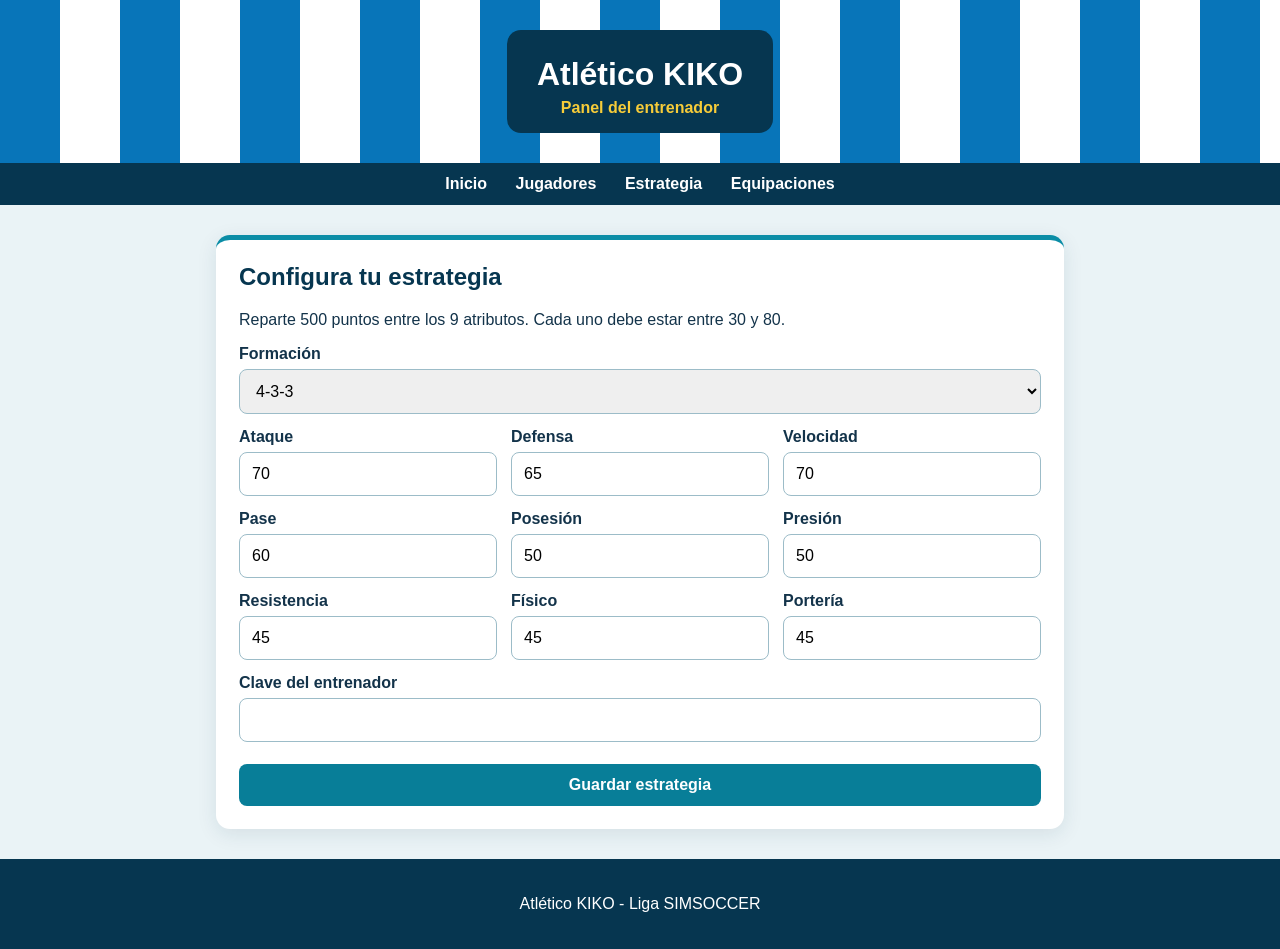
<file: estrategia.html>
<!DOCTYPE html>
<html lang="es">
<head>
  <meta charset="UTF-8">
  <meta name="viewport" content="width=device-width, initial-scale=1">
  <title>Estrategia - Atlético KIKO</title>
  <link rel="stylesheet" href="estilos.css">
</head>
<body>
  <header>
    <div class="titulo">
      <h1>Atlético KIKO</h1>
      <p>Panel del entrenador</p>
    </div>
  </header>

  <nav>
    <a href="index.html">Inicio</a>
    <a href="jugadores.html">Jugadores</a>
    <a href="estrategia.html">Estrategia</a>
    <a href="equipaciones.html">Equipaciones</a>
  </nav>

  <main>
    <section class="panel">
      <h2>Configura tu estrategia</h2>
      <p>Reparte 500 puntos entre los 9 atributos. Cada uno debe
         estar entre 30 y 80.</p>

      <form action="/api/guardar.php" method="POST">
        <input type="hidden" name="equipo" value="tiburones">

        <div class="campo ancho">
          <label for="formacion">Formación</label>
          <select id="formacion" name="formacion" required>
            <option value="4-3-3">4-3-3</option>
            <option value="4-4-2">4-4-2</option>
            <option value="4-2-3-1">4-2-3-1</option>
            <option value="3-5-2">3-5-2</option>
            <option value="5-3-2">5-3-2</option>
          </select>
        </div>

        <div class="campo">
          <label for="ataque">Ataque</label>
          <input type="number" id="ataque" name="ataque" min="30" max="80" value="70" required>
        </div>

        <div class="campo">
          <label for="defensa">Defensa</label>
          <input type="number" id="defensa" name="defensa" min="30" max="80" value="65" required>
        </div>

        <div class="campo">
          <label for="velocidad">Velocidad</label>
          <input type="number" id="velocidad" name="velocidad" min="30" max="80" value="70" required>
        </div>

        <div class="campo">
          <label for="pase">Pase</label>
          <input type="number" id="pase" name="pase" min="30" max="80" value="60" required>
        </div>

        <div class="campo">
          <label for="posesion">Posesión</label>
          <input type="number" id="posesion" name="posesion" min="30" max="80" value="50" required>
        </div>

        <div class="campo">
          <label for="presion">Presión</label>
          <input type="number" id="presion" name="presion" min="30" max="80" value="50" required>
        </div>

        <div class="campo">
          <label for="resistencia">Resistencia</label>
          <input type="number" id="resistencia" name="resistencia" min="30" max="80" value="45" required>
        </div>

        <div class="campo">
          <label for="fisico">Físico</label>
          <input type="number" id="fisico" name="fisico" min="30" max="80" value="45" required>
        </div>

        <div class="campo">
          <label for="porteria">Portería</label>
          <input type="number" id="porteria" name="porteria" min="30" max="80" value="45" required>
        </div>

        <div class="campo ancho">
          <label for="clave">Clave del entrenador</label>
          <input type="password" id="clave" name="clave" required>
        </div>

        <button type="submit">Guardar estrategia</button>
      </form>
    </section>
  </main>

  <footer>
    <p>Atlético KIKO - Liga SIMSOCCER</p>
  </footer>
</body>
</html>
</file>
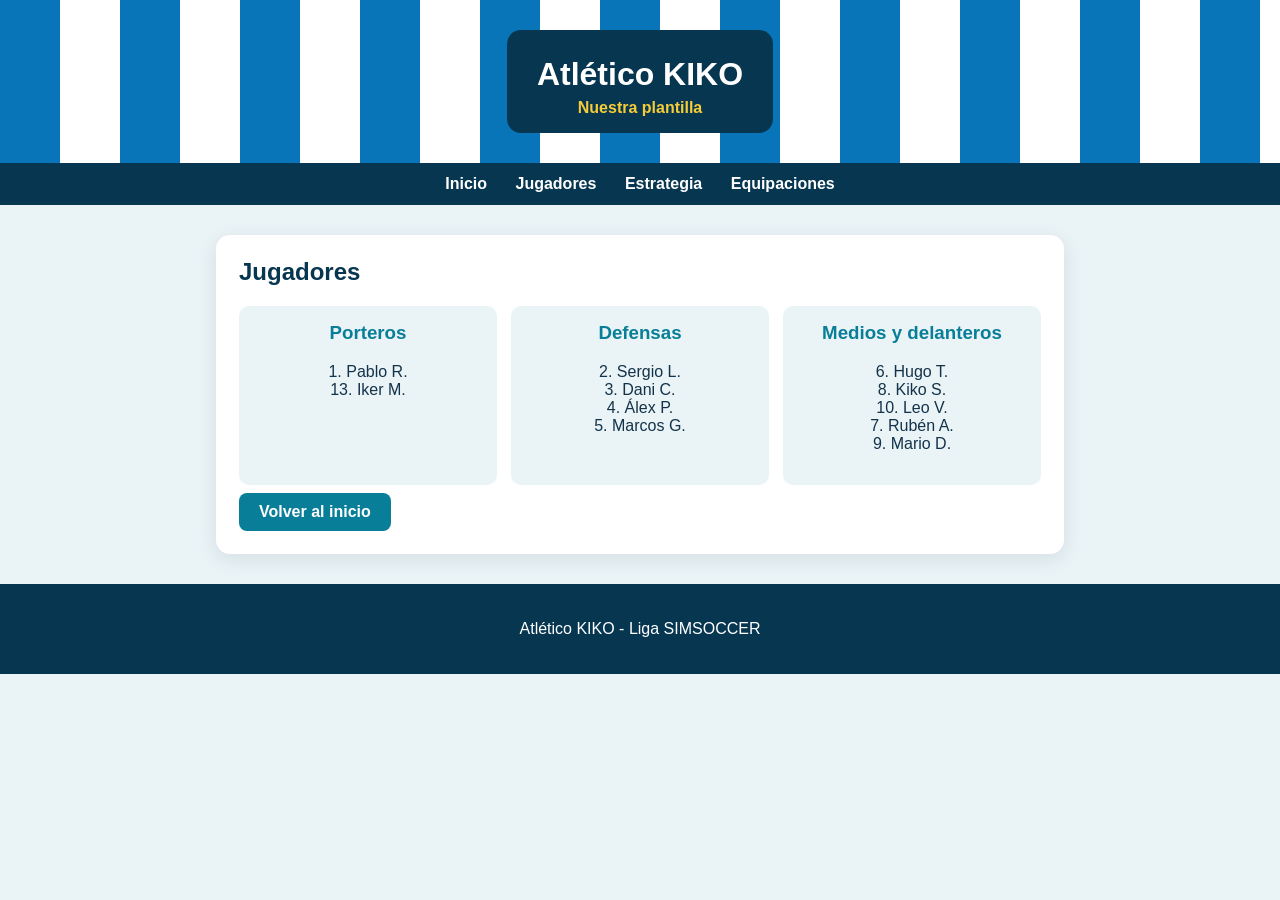
<file: jugadores.html>
<!DOCTYPE html>
<html lang="es">
<head>
  <meta charset="UTF-8">
  <meta name="viewport" content="width=device-width, initial-scale=1">
  <title>Jugadores - Atlético KIKO</title>
  <link rel="stylesheet" href="estilos.css">
</head>
<body>
  <header>
    <div class="titulo">
      <h1>Atlético KIKO</h1>
      <p>Nuestra plantilla</p>
    </div>
  </header>

  <nav>
    <a href="index.html">Inicio</a>
    <a href="jugadores.html">Jugadores</a>
    <a href="estrategia.html">Estrategia</a>
    <a href="equipaciones.html">Equipaciones</a>
  </nav>

  <main>
    <section>
      <h2>Jugadores</h2>
      <div class="tarjetas">
        <div class="tarjeta">
          <h3>Porteros</h3>
          <p>1. Pablo R.<br>13. Iker M.</p>
        </div>
        <div class="tarjeta">
          <h3>Defensas</h3>
          <p>2. Sergio L.<br>3. Dani C.<br>4. Álex P.<br>5. Marcos G.</p>
        </div>
        <div class="tarjeta">
          <h3>Medios y delanteros</h3>
          <p>6. Hugo T.<br>8. Kiko S.<br>10. Leo V.<br>7. Rubén A.<br>9. Mario D.</p>
        </div>
      </div>
      <a class="boton" href="index.html">Volver al inicio</a>
    </section>
  </main>

  <footer>
    <p>Atlético KIKO - Liga SIMSOCCER</p>
  </footer>
</body>
</html>
</file>
<file: estilos.css>
* { box-sizing: border-box; }

body {
  font-family: Arial, sans-serif;
  margin: 0;
  color: #13334a;
  background: #eaf3f6;
}

/* Cabecera con rayas azules y blancas */
header {
  background: repeating-linear-gradient(
    90deg,
    #0875B9 0px,
    #0875B9 60px,
    white 60px,
    white 120px
  );
  padding: 30px 20px;
  text-align: center;
}

.titulo {
  display: inline-block;
  background: #063650;
  color: white;
  padding: 16px 30px;
  border-radius: 14px;
}

h1 { margin: 10px 0 6px; }

.titulo p {
  margin: 0;
  color: #f7cc39;
  font-weight: bold;
}

.escudo {
  width: 110px;
  max-width: 100%;
  height: auto;
  border-radius: 50%;
}

/* Menú */
nav {
  background: #063650;
  text-align: center;
  padding: 12px;
}

nav a {
  color: white;
  text-decoration: none;
  font-weight: bold;
  margin: 0 12px;
}

nav a:hover { color: #f7cc39; }

/* Contenido principal */
main {
  max-width: 880px;
  margin: 30px auto;
  padding: 0 16px;
}

section {
  background: white;
  padding: 23px;
  border-radius: 14px;
  margin-bottom: 18px;
  box-shadow: 0 5px 20px #103a501a;
}

h2 {
  margin-top: 0;
  color: #063650;
}

.panel { border-top: 5px solid #0b8da6; }

/* Tarjetas */
.tarjetas {
  display: grid;
  grid-template-columns: 1fr 1fr 1fr;
  gap: 14px;
}

.tarjeta {
  background: #eaf3f6;
  border-radius: 10px;
  padding: 16px;
  text-align: center;
}

.tarjeta h3 {
  margin-top: 0;
  color: #087e98;
}

/* Fotos de las equipaciones en el inicio */
.foto {
  display: block;
  width: 100%;
  height: 220px;
  object-fit: contain;
  background: #063650;
  border-radius: 10px;
  margin-bottom: 10px;
  border: 2px solid #063650;
}

.portero { background: #f7cc39; }

/* Página de equipaciones */
.equipacion {
  background: #eaf3f6;
  border-radius: 10px;
  padding: 16px;
  margin-bottom: 14px;
  text-align: center;
}

.equipacion img {
  width: 100%;
  border-radius: 8px;
}

.equipacion h3 {
  color: #087e98;
  margin-bottom: 0;
}

/* Botones / enlaces */
.boton {
  display: inline-block;
  background: #087e98;
  color: white;
  font-weight: bold;
  text-decoration: none;
  padding: 10px 20px;
  border-radius: 8px;
  margin-top: 8px;
}

.boton:hover { background: #065e78; }

/* Formulario: tres columnas en ordenador */
form {
  display: grid;
  grid-template-columns: 1fr 1fr 1fr;
  gap: 14px;
}

.campo {
  display: grid;
  gap: 6px;
}

/* Formación, clave y botón ocupan toda la fila */
.ancho, button { grid-column: 1 / -1; }

label { font-weight: bold; }

input, select, button {
  width: 100%;
  padding: 12px;
  border: 1px solid #9cbcc8;
  border-radius: 8px;
  font-size: 16px;
}

input:focus, select:focus {
  outline: 3px solid #8ed3e3;
}

button {
  background: #087e98;
  color: white;
  font-weight: bold;
  border: 0;
  cursor: pointer;
  margin-top: 8px;
}

button:hover { background: #065e78; }

footer {
  text-align: center;
  padding: 20px;
  background: #063650;
  color: white;
}

/* Móvil: una sola columna */
@media (max-width: 600px) {
  header { padding: 20px 12px; }
  section { padding: 16px; }
  form, .tarjetas { grid-template-columns: 1fr; }
  nav a { display: block; margin: 6px 0; }
}
</file>
